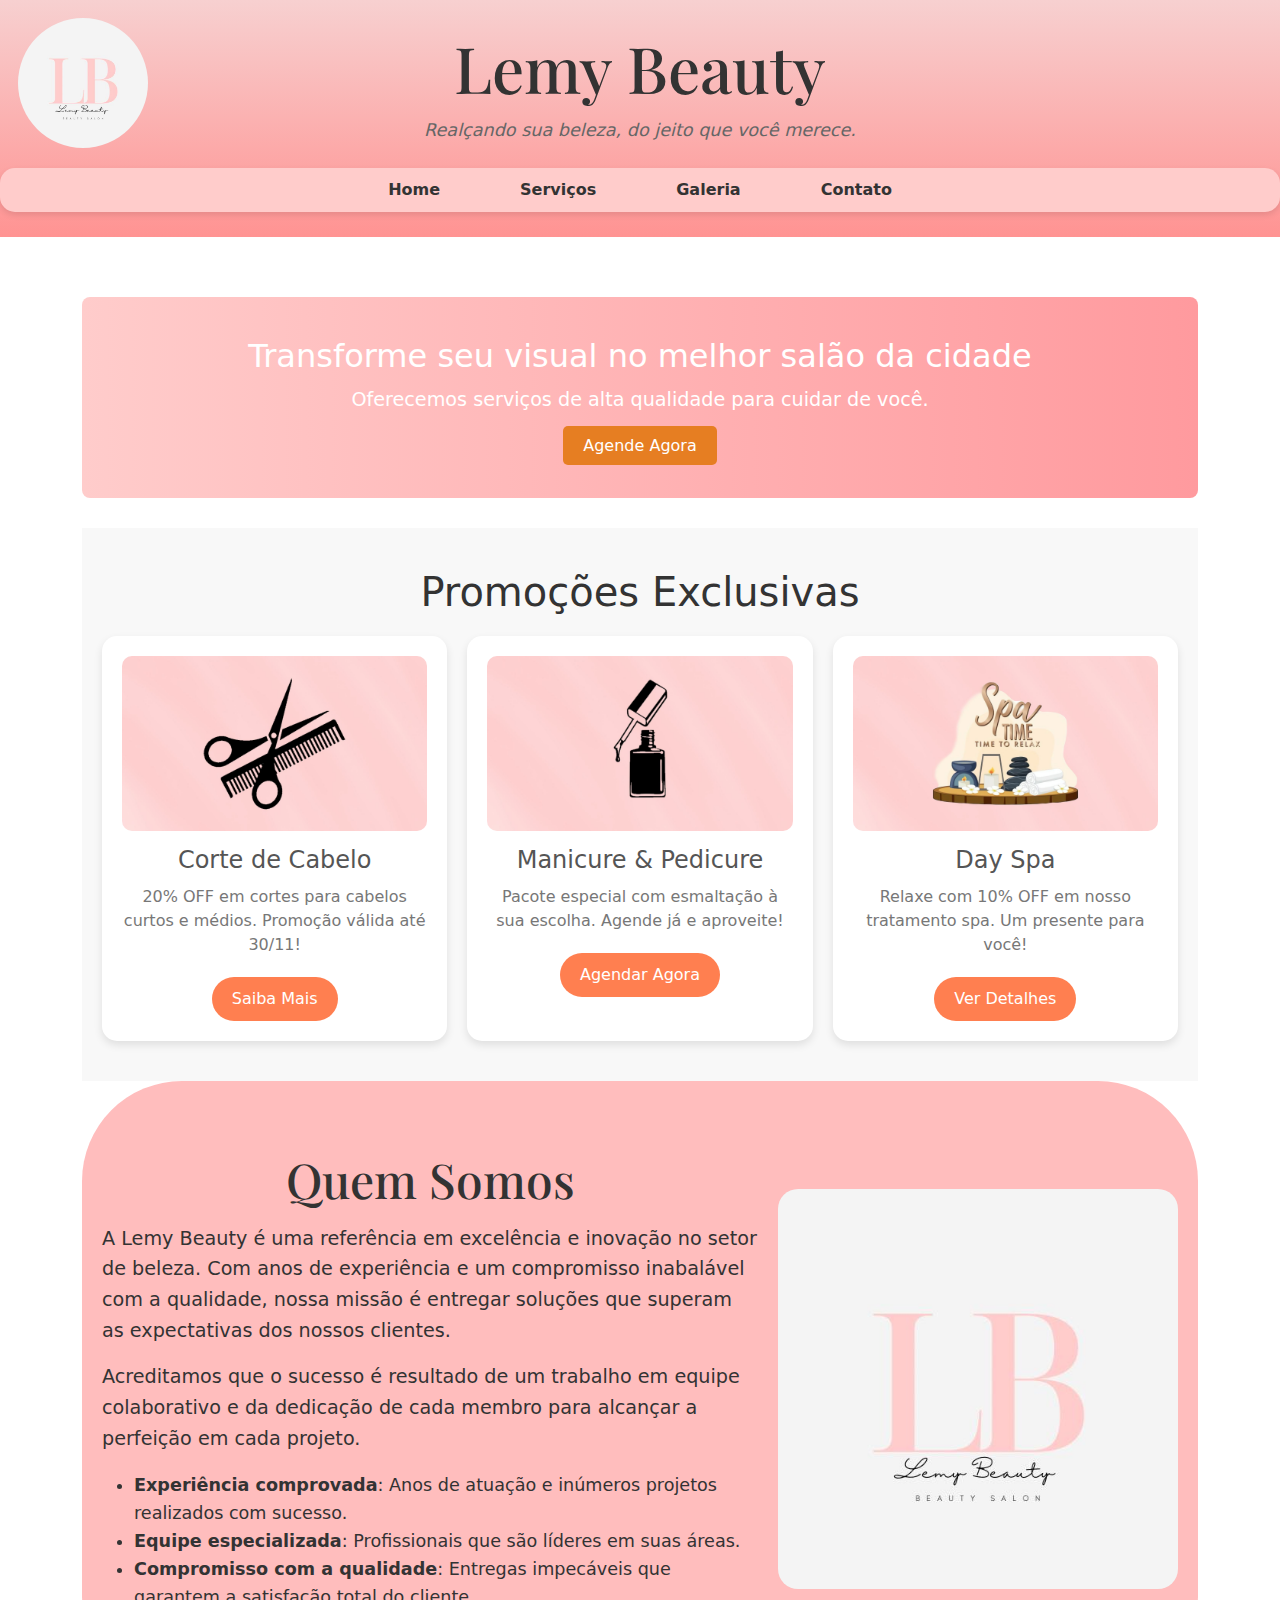
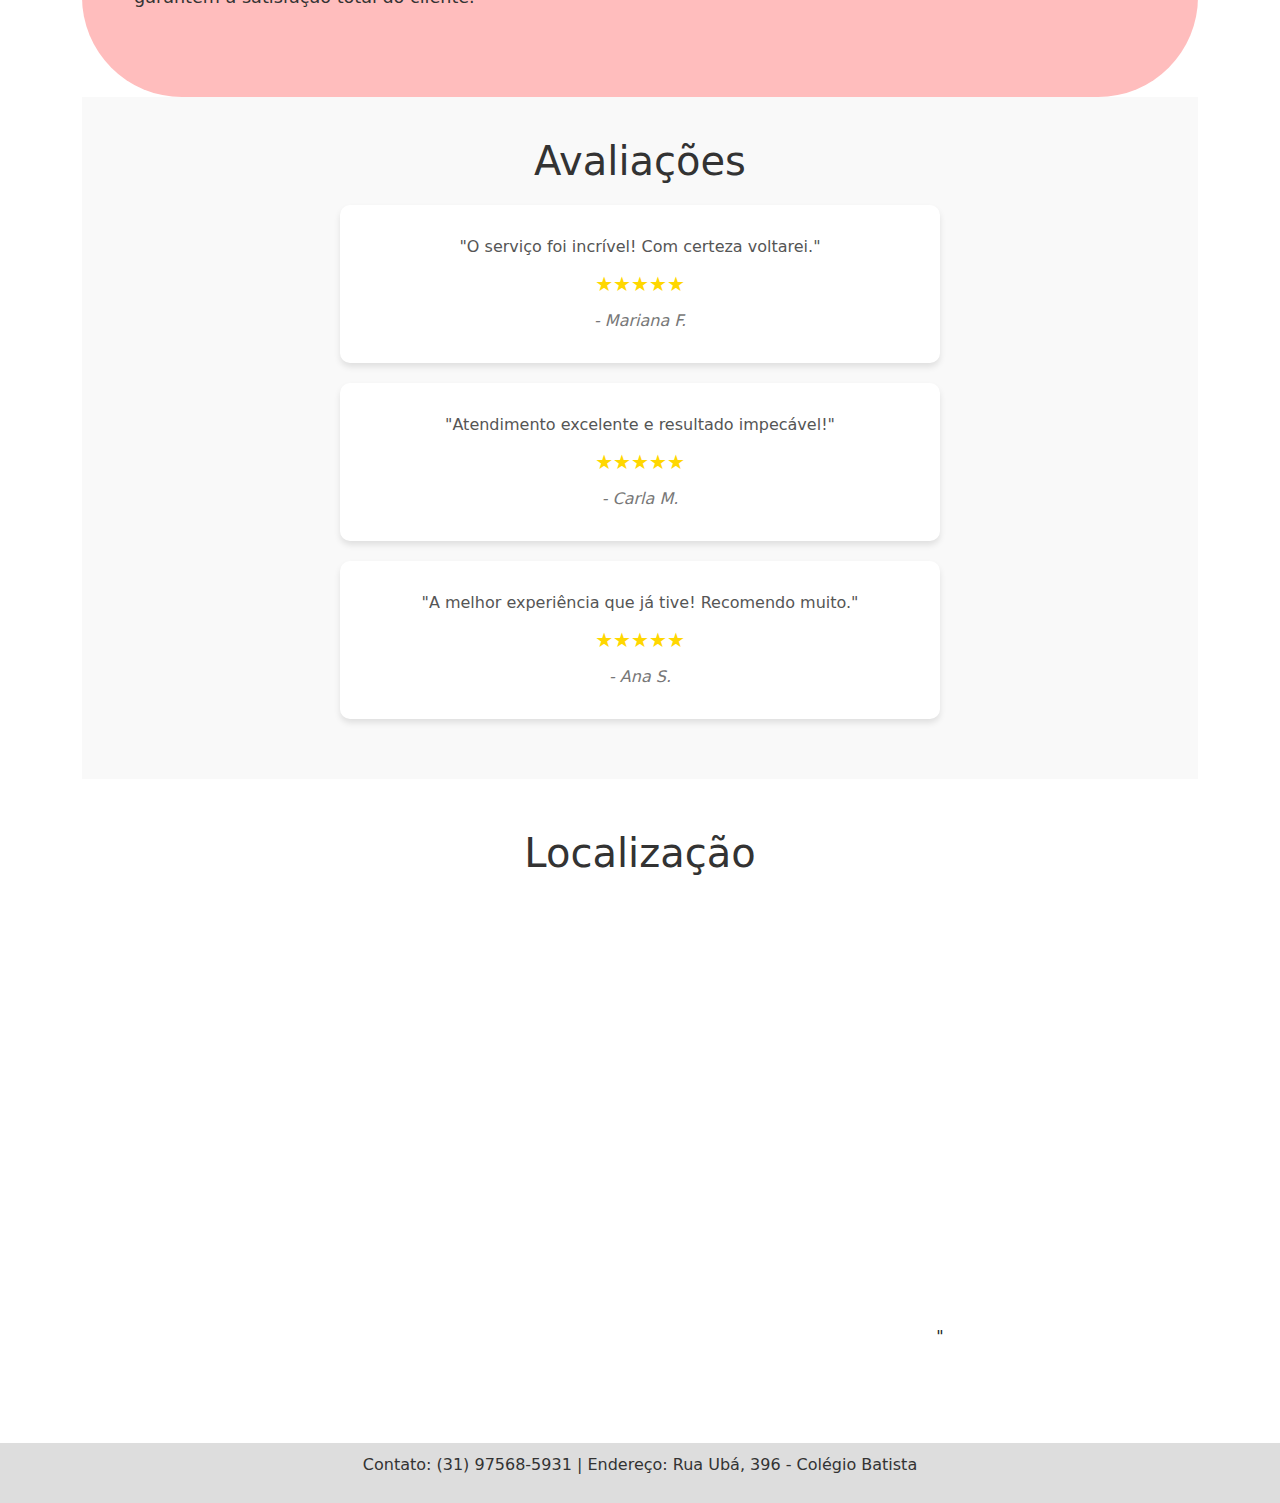
<file: index.html>
<!DOCTYPE html>
<html lang="pt-BR">
<head>
    <meta charset="UTF-8">
    <meta name="viewport" content="width=device-width, initial-scale=1.0">
    <title>Lemy Beauty</title>
    <link rel="stylesheet" href="style.css">
    <link href="https://cdn.jsdelivr.net/npm/bootstrap@5.3.0/dist/css/bootstrap.min.css" rel="stylesheet">
    <link href="https://fonts.googleapis.com/css2?family=Playfair+Display:wght@700&display=swap" rel="stylesheet">
    <link rel="icon" href="favicon.ico" type="image/x-icon">
    <link href="https://cdnjs.cloudflare.com/ajax/libs/font-awesome/5.15.4/css/all.min.css" rel="stylesheet">
    <link rel="icon" type="image/png" href="favicon-32x32.png">
</head>
<body class="home">
    <header>
        <img src="logo.jpg" alt="Logo Lemy Beauty" class="logo">
        <h1 class="titulo">Lemy Beauty</h1>
        <p class="subtitulo">Realçando sua beleza, do jeito que você merece.</p>
        <nav>
            <ul class="menu">
                <li><a href="index.html">Home</a></li>
                <li><a href="servicos.html">Serviços</a></li>
                <li><a href="galeria.html">Galeria</a></li>
                <li><a href="contato.html">Contato</a></li>
            </ul>
        </nav>
    </header>

    <main class="container">
        <section id="agendamento" class="hero">
            <h2>Transforme seu visual no melhor salão da cidade</h2>
            <p>Oferecemos serviços de alta qualidade para cuidar de você.</p>
            <a href="agendamento.html" class="botao">Agende Agora</a>
        </section>
        
        <section class="promocoes">
            <h2>Promoções Exclusivas</h2>
            <div class="promocoes-grid">
              <!-- Card 1 -->
              <div class="promo-card">
                <img src="corte-promocao.jpg" alt="Corte de Cabelo Promocional">
                <h3>Corte de Cabelo</h3>
                <p>20% OFF em cortes para cabelos curtos e médios. Promoção válida até 30/11!</p>
                <a href="agendamento.html"><button>Saiba Mais</button></a>
              </div>
              <!-- Card 2 -->
              <div class="promo-card">
                <img src="unhas-promocao.jpg" alt="Promoção de Manicure">
                <h3>Manicure & Pedicure</h3>
                <p>Pacote especial com esmaltação à sua escolha. Agende já e aproveite!</p>
                <a href="agendamento.html"><button>Agendar Agora</button></a>
              </div>
              <!-- Card 3 -->
              <div class="promo-card">
                <img src="spa-promocao.jpg" alt="Promoção de Spa">
                <h3>Day Spa</h3>
                <p>Relaxe com 10% OFF em nosso tratamento spa. Um presente para você!</p>
                <a href="agendamento.html"><button>Ver Detalhes</button></a>
              </div>
            </div>
          </section>
        
          <section class="quem-somos">
            <div class="quem-somos-container">
              <div class="texto">
                <h2>Quem Somos</h2>
                <p>A Lemy Beauty é uma referência em excelência e inovação no setor de beleza. Com anos de experiência e um compromisso inabalável com a qualidade, nossa missão é entregar soluções que superam as expectativas dos nossos clientes.
                <p> Acreditamos que o sucesso é resultado de um trabalho em equipe colaborativo e da dedicação de cada membro para alcançar a perfeição em cada projeto.</p>    
                </p>
                <ul>
                  <li><strong>Experiência comprovada</strong>: Anos de atuação e inúmeros projetos realizados com sucesso.</li>
                  <li><strong>Equipe especializada</strong>: Profissionais que são líderes em suas áreas.</li>
                  <li><strong>Compromisso com a qualidade</strong>: Entregas impecáveis que garantem a satisfação total do cliente.</li>
                </ul>
              </div>
              <div class="imagem">
                <img src="logo.jpg" alt="Equipe da empresa" />
              </div>
            </div>
          </section>
          <section class="testimonials">
            <h2>Avaliações</h2>
            <div class="testimonial">
              <p>"O serviço foi incrível! Com certeza voltarei."</p>
              <div class="stars">
                ★★★★★
              </div>
              <p>- Mariana F.</p>
            </div>
            <div class="testimonial">
              <p>"Atendimento excelente e resultado impecável!"</p>
              <div class="stars">
                ★★★★★
              </div>
              <p>- Carla M.</p>
            </div>
            <div class="testimonial">
              <p>"A melhor experiência que já tive! Recomendo muito."</p>
              <div class="stars">
                ★★★★★
              </div>
              <p>- Ana S.</p>
            </div>
          </section>
          <section class="mapa-localizacao">
            <h2>Localização</h2>
            <div class="mapa-container">
            <iframe src="https://www.google.com/maps/embed?pb=!1m18!1m12!1m3!1d3751.3348284299836!2d-43.93920652547998!3d-19.910290337693674!2m3!1f0!2f0!3f0!3m2!1i1024!2i768!4f13.1!3m3!1m2!1s0xa69a026226d89b%3A0xca79a5cb474dfb24!2sR.%20Ub%C3%A1%2C%20396%20-%20Col%C3%A9gio%20Batista%2C%20Belo%20Horizonte%20-%20MG%2C%2031110-110!5e0!3m2!1spt-BR!2sbr!4v1732936375936!5m2!1spt-BR!2sbr" width="600" height="450" style="border:0;" allowfullscreen="" loading="lazy" referrerpolicy="no-referrer-when-downgrade"></iframe>" 
            </div>
          </section>

    </main>
    <footer class="text-center mt-4">
        <p>Contato: (31) 97568-5931 | Endereço: Rua Ubá, 396 - Colégio Batista</p>
    </footer>
    <script src="script.js"></script>
</body>
</html>
</file>
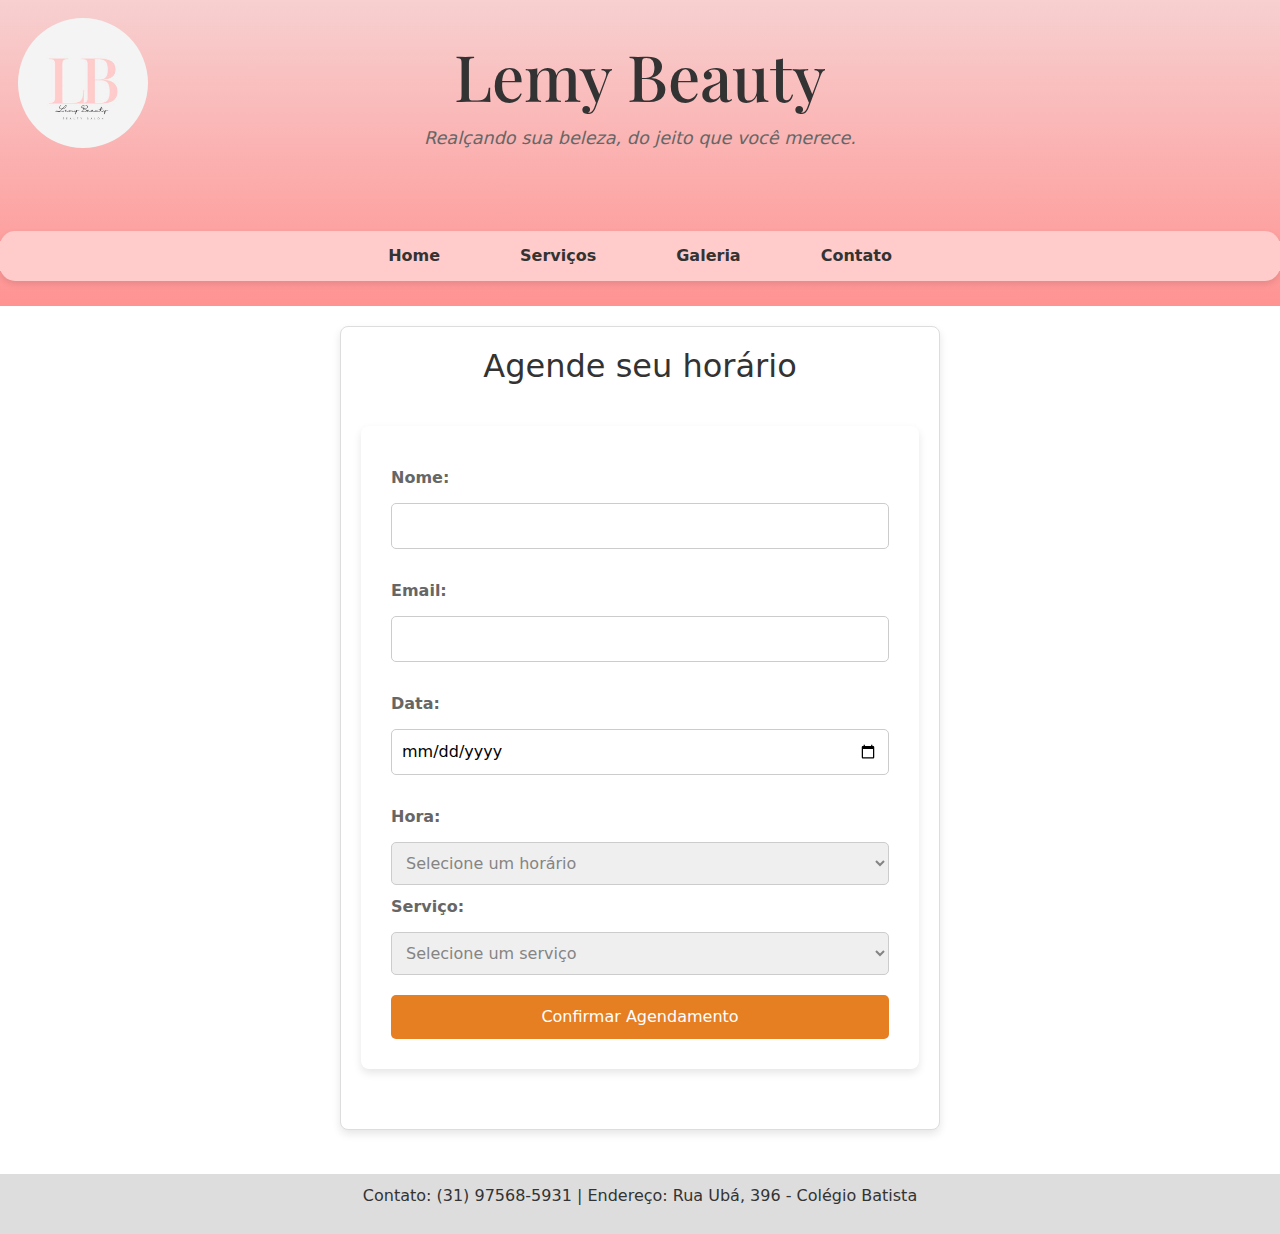
<file: agendamento.html>
<!DOCTYPE html>
<html lang="pt-BR">
<head>
    <meta charset="UTF-8">
    <meta name="viewport" content="width=device-width, initial-scale=1.0">
    <title>Agendamento | Lemy Beauty</title>
    <link rel="stylesheet" href="style.css">
    <link href="https://cdn.jsdelivr.net/npm/bootstrap@5.3.0/dist/css/bootstrap.min.css" rel="stylesheet">
    <link href="https://fonts.googleapis.com/css2?family=Playfair+Display:wght@700&display=swap" rel="stylesheet">
    <link rel="icon" href="favicon.ico" type="image/x-icon">
    <link href="https://cdnjs.cloudflare.com/ajax/libs/font-awesome/5.15.4/css/all.min.css" rel="stylesheet">
    <link rel="icon" type="image/png" href="favicon-32x32.png">
</head>
<body>
    <header>
        <img src="logo.jpg" alt="Logo Lemy Beauty" class="logo">
        <h1>Lemy Beauty</h1>
        <p class="subtitulo">Realçando sua beleza, do jeito que você merece.</p>
        <nav>
            <ul>
                <li><a href="index.html">Home</a></li>
                <li><a href="servicos.html">Serviços</a></li>
                <li><a href="galeria.html">Galeria</a></li>
                <li><a href="contato.html">Contato</a></li>
            </ul>
        </nav>
    </header>
    
    <main class="container">
        <section id="agendamento" class="agendamento">
            <h2>Agende seu horário</h2>
            <form action="confirmacao.html" method="GET">
                <label for="nome">Nome:</label>
                <input type="text" id="nome" name="nome" required>
    
                <label for="email">Email:</label>
                <input type="email" id="email" name="email" required>
    
                <label for="data">Data:</label>
                <input type="date" id="data" name="data" required>
    
                <label for="hora">Hora:</label>
                <select id="hora" name="hora" required>
                    <option value="" disabled selected hidden>Selecione um horário</option>
                    <!-- Horários disponíveis que podem ser alterados dinamicamente com JavaScript -->
                    <option value="10:00">10:00</option>
                    <option value="10:00">11:00</option>
                    <option value="10:00">12:00</option>
                    <option value="12:00">12:45</option>
                    <option value="14:00">14:00</option>
                    <option value="16:00">16:00</option>
                    <option value="16:00">17:00</option>
                </select>    
    
                <label for="servico">Serviço:</label>
                <select id="servico" name="servico" required>
                    <option value="" disabled selected>Selecione um serviço</option>
                    <option value="corte">Corte de Cabelo</option>
                    <option value="pintura">Tintura</option>
                    <option value="manicure">Manicure</option>
                    <option value="pedicure">Pedicure</option>
                </select>
    
                <button type="submit" class="botao">Confirmar Agendamento</button>
            </form>
        </section>
    </main>
    
    <footer class="text-center mt-4">
        <p>Contato: (31) 97568-5931 | Endereço: Rua Ubá, 396 - Colégio Batista</p>
    </footer>

    <script src="script.js"></script>
</body>
</html>
</file>
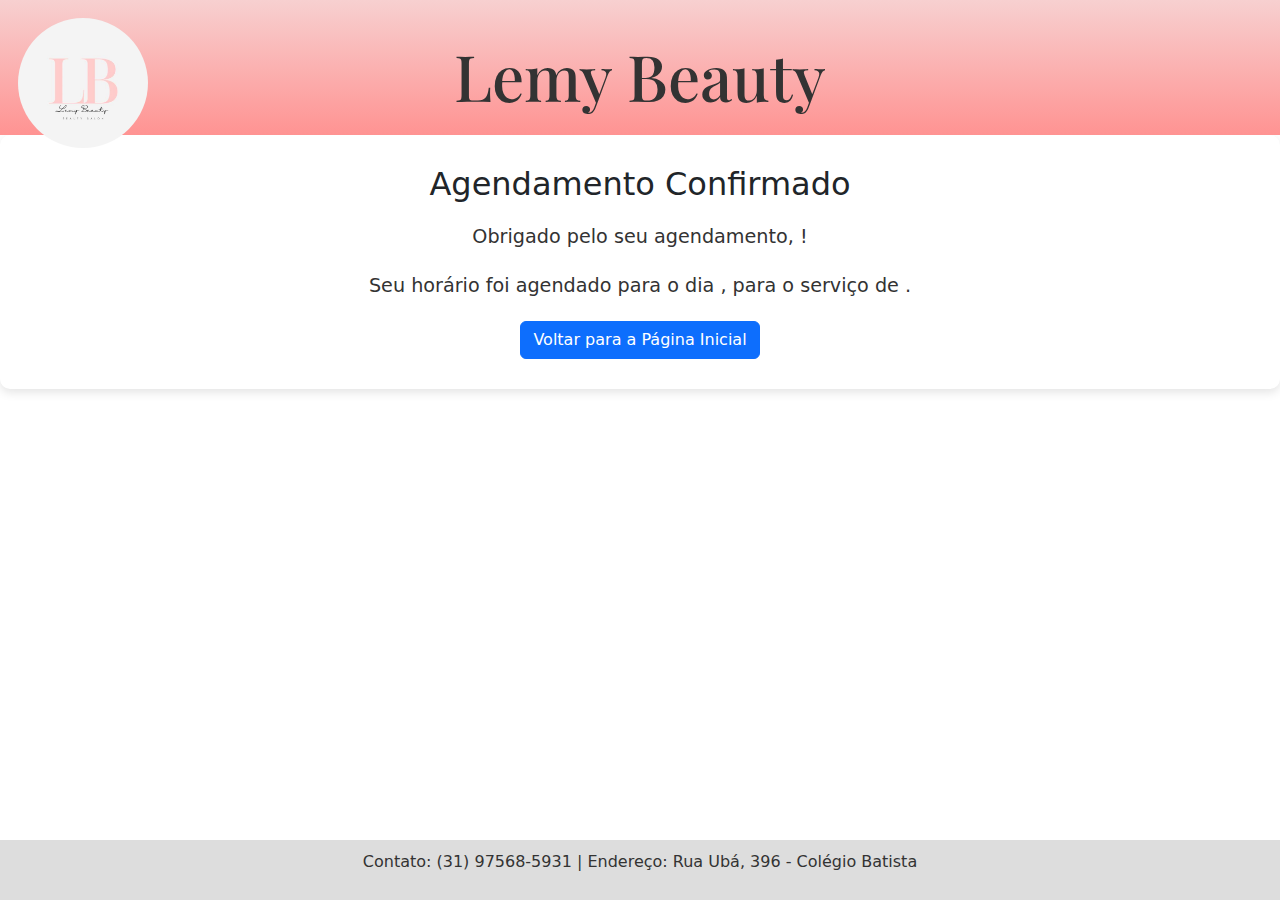
<file: confirmacao.html>
<!DOCTYPE html>
<html lang="pt-BR">
<head>
    <meta charset="UTF-8">
    <meta name="viewport" content="width=device-width, initial-scale=1.0">
    <title>Agendamento Confirmado | Lemy Beauty</title>
    <link rel="stylesheet" href="style.css">
    <link href="https://cdn.jsdelivr.net/npm/bootstrap@5.3.0/dist/css/bootstrap.min.css" rel="stylesheet">
    <link href="https://fonts.googleapis.com/css2?family=Playfair+Display:wght@700&display=swap" rel="stylesheet">
</head>
<body>
    <header>
        <img src="logo.jpg" alt="Logo Lemy Beauty" class="logo">
        <h1>Lemy Beauty</h1>
    </header>

    <main class="cointainer">
        <section id="agendamento-confirmado" class="agendamento-confirmado">
                <h2>Agendamento Confirmado</h2>
                <p>Obrigado pelo seu agendamento, <strong id="nome"></strong>!</p>
                <p>Seu horário foi agendado para o dia <strong id="data"></strong>, para o serviço de <strong id="servico"></strong>.</p>
                <a href="index.html" class="btn btn-primary">Voltar para a Página Inicial</a>
            </div>
        </section>
    </main>
 
    <footer>
        <p>Contato: (31) 97568-5931 | Endereço: Rua Ubá, 396 - Colégio Batista</p>
    </footer>

    <script src="confirmacao.js"></script>
</body>
</html>
</file>
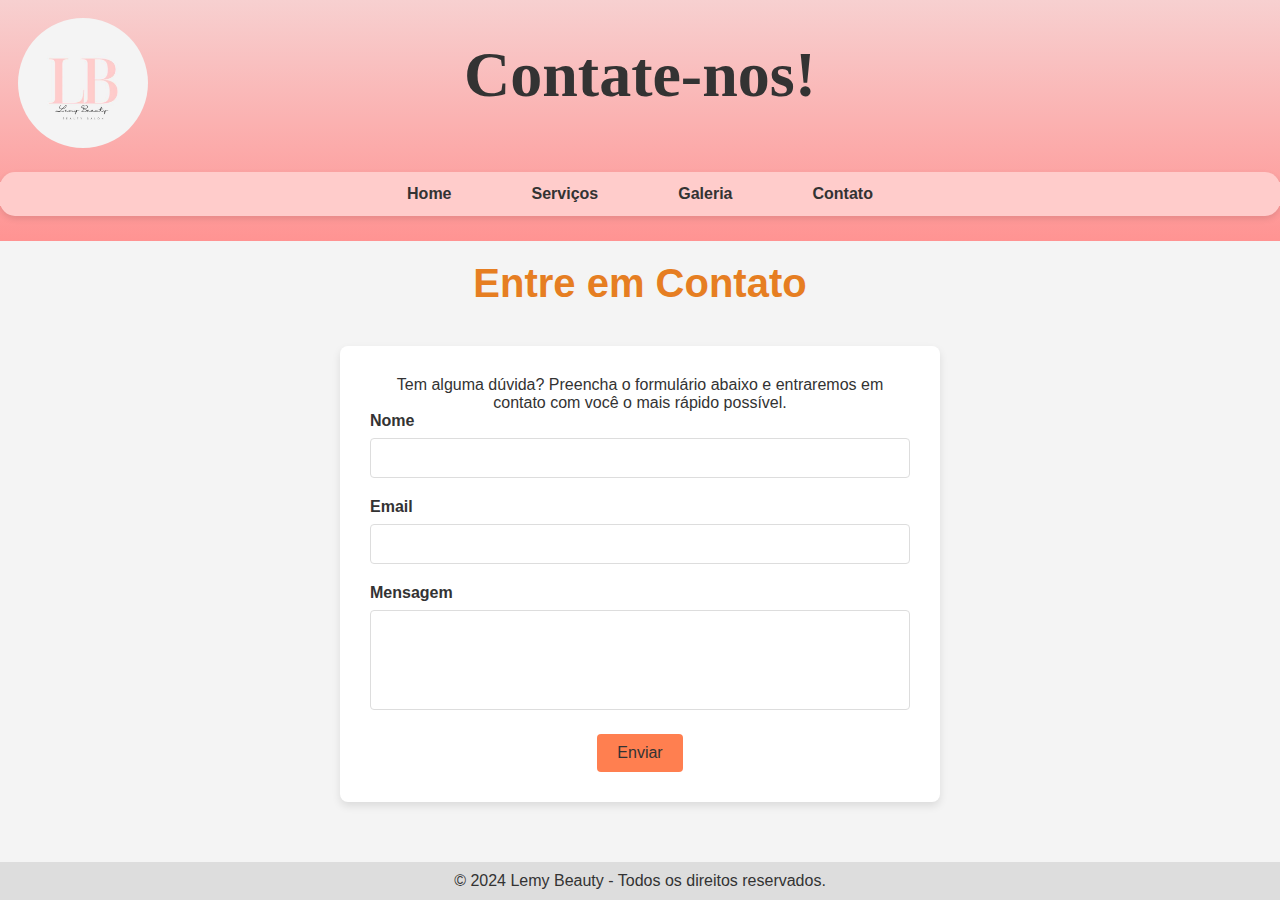
<file: contato.html>
<!DOCTYPE html>
<html lang="pt-br">
<head>
  <meta charset="UTF-8">
  <meta name="viewport" content="width=device-width, initial-scale=1.0">
  <title>Contato | Lemy Beauty</title>
  <link rel="stylesheet" href="style.css">
  <link rel="icon" type="image/png" href="favicon-32x32.png">
</head>
<body>
  <header>
    <img src="logo.jpg" alt="Logo Lemy Beauty" class="logo">
    <h1>Contate-nos!</h1>
    <nav>
        <ul class="menu">
        <li><a href="index.html">Home</a></li>
        <li><a href="servicos.html">Serviços</a></li>
        <li><a href="galeria.html">Galeria</a></li>
        <li><a href="contato.html">Contato</a></li>
      </ul>
    </nav>
  </header>

  <main>
    <section id="contato">
      <div class="container">
        <h2>Entre em Contato</h2>
        
        <form action="#" method="post">
        <p>Tem alguma dúvida? Preencha o formulário abaixo e entraremos em contato com você o mais rápido possível.</p>
          <div class="form-group">
            <label for="nome">Nome</label>
            <input type="text" id="nome" name="nome" required>
          </div>

          <div class="form-group">
            <label for="email">Email</label>
            <input type="email" id="email" name="email" required>
          </div>

          <div class="form-group">
            <label for="mensagem">Mensagem</label>
            <textarea id="mensagem" name="mensagem" rows="5" required></textarea>
          </div>

          <div class="form-group">
            <button type="submit">Enviar</button>
          </div>
        </form>
      </div>
    </section>
  </main>

  <footer class="text-center mt-4">
    <p>&copy; 2024 Lemy Beauty - Todos os direitos reservados.</p>
</footer>
<script src="script.js"></script>
</body>
</html>
</file>
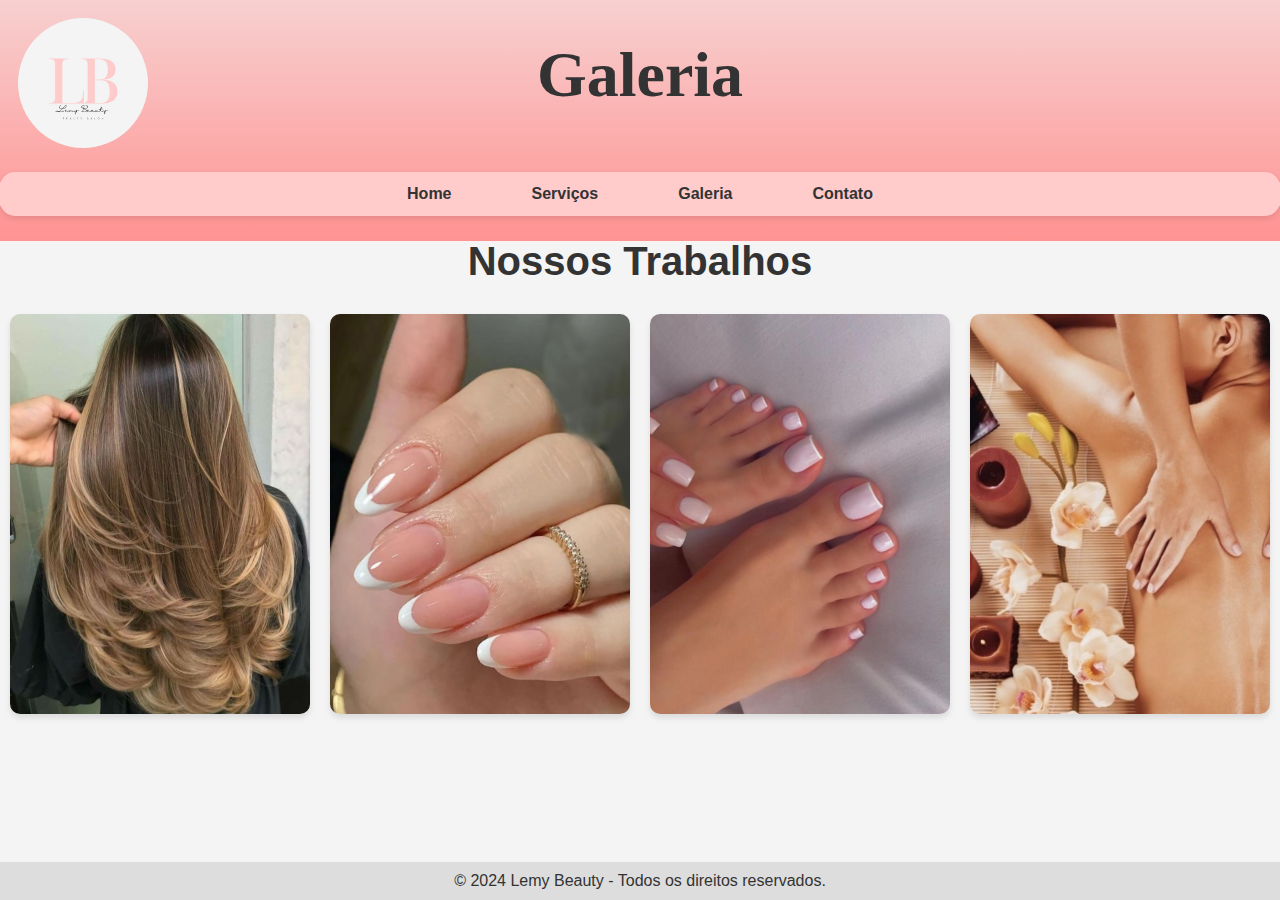
<file: galeria.html>
<!DOCTYPE html>
<html lang="pt-BR">
<head>
    <meta charset="UTF-8">
    <meta name="viewport" content="width=device-width, initial-scale=1.0">
    <title>Galeria | Lemy Beauty</title>
    <link rel="stylesheet" href="style.css" 
</head>

<body>
    <!-- Cabeçalho -->
    <header>
        <div class="header-content">
            <img src="logo.jpg" alt="Logo Lemy Beauty" class="logo">
            <h1>Galeria</h1>
        </div>
        <nav>
            <ul class="menu">
                <li><a href="index.html">Home</a></li>
                <li><a href="servicos.html">Serviços</a></li>
                <li><a href="galeria.html">Galeria</a></li>
                <li><a href="contato.html">Contato</a></li>
            </ul>
        </nav>
    </header>

    <!-- Conteúdo da Galeria -->
    <main>
        <section class="gallery">
            <h2>Nossos Trabalhos</h2>
            <div class="gallery-grid">
                <div class="gallery-item">
                    <img src="corte.jpg" alt="Imagem 1">
                </div>
                <div class="gallery-item">
                    <img src="manicure.jpg" alt="Imagem 2">
                </div>
                <div class="gallery-item">
                    <img src="pedicure.jpg" alt="Imagem 3">
                </div>
                <div class="gallery-item">
                    <img src="spa.jpg" alt="Imagem 4">
                </div>
                <!-- Adicione mais itens conforme necessário -->
            </div>
        </section>
        
    </main>

    <!-- Rodapé -->
    <footer>
        <p>&copy; 2024 Lemy Beauty - Todos os direitos reservados.</p>
    </footer>
</body>
</html>
</file>
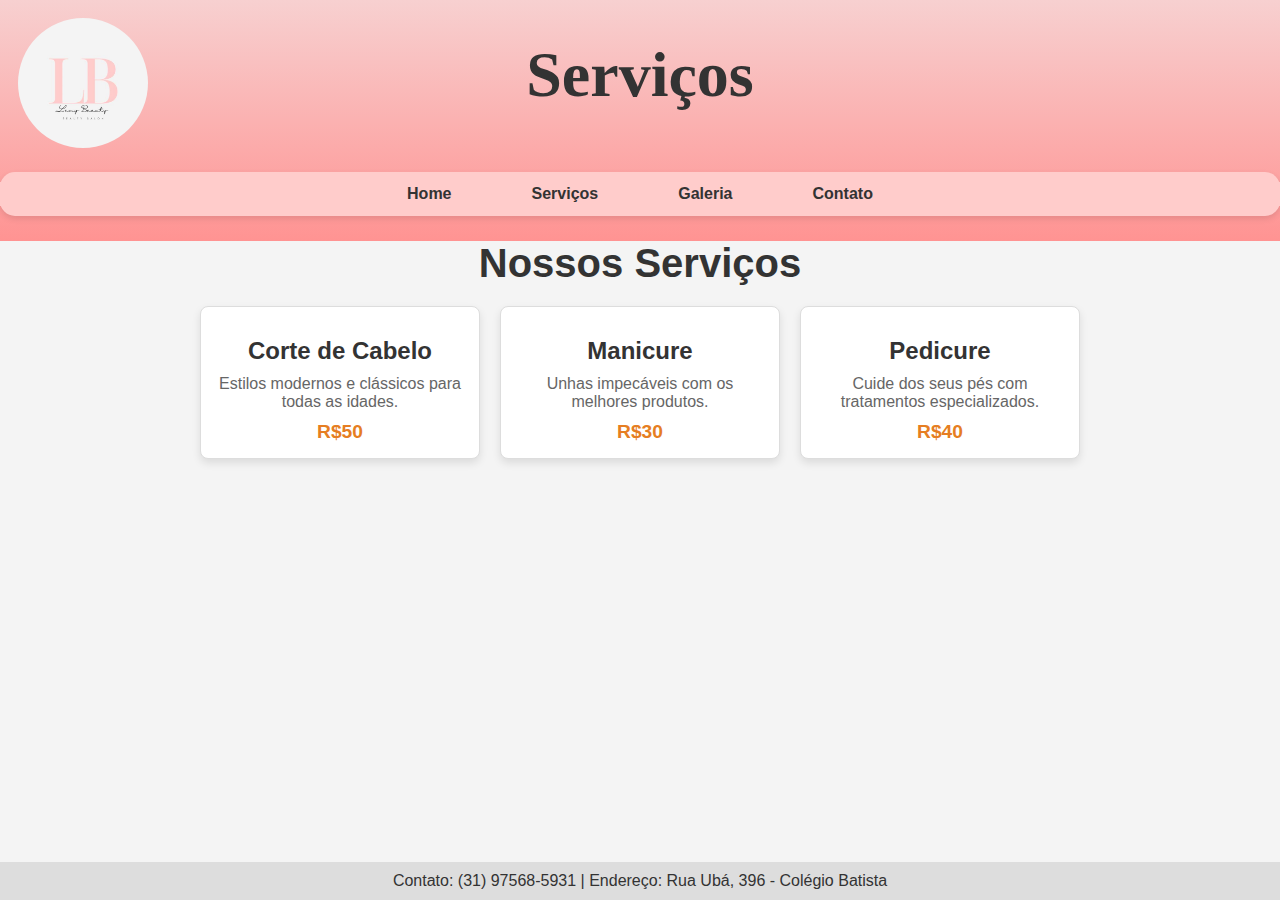
<file: servicos.html>
<!DOCTYPE html>
<html lang="pt-BR">
<head>
    <meta charset="UTF-8">
    <meta name="viewport" content="width=device-width", initial-scale="1.0">
    <title>Serviços | Lemy Beauty</title>
    <link rel="stylesheet" href="style.css">
    <link rel="icon" type="image/png" href="favicon-32x32.png">
</head>    
<body>
    <header>
        <img src="logo.jpg" alt="Logo Lemy Beauty" class="logo">
        <h1>Serviços</h1>
        <nav>
            <ul class="menu">
                <li><a href="index.html">Home</a></li>
                <li><a href="servicos.html">Serviços</a></li>
                <li><a href="galeria.html">Galeria</a></li>
                <li><a href="contato.html">Contato</a></li>
            </ul>
        </nav>
    </header>
    <main class="cointainer">
        
        <section id="servicos">
            <h2>Nossos Serviços</h2>
            <div class="servicos">
                <div class="servico-card">
                    
                    <h3>Corte de Cabelo</h3>
                    <p>Estilos modernos e clássicos para todas as idades.</p>
                    <p class="preco">R$50</p>
                </div>
                <div class="servico-card">
                    
                    <h3>Manicure</h3>
                    <p>Unhas impecáveis com os melhores produtos.</p>
                    <p class="preco">R$30</p>
                </div>
                <div class="servico-card">
                    
                    <h3>Pedicure</h3>
                    <p>Cuide dos seus pés com tratamentos especializados.</p>
                    <p class="preco">R$40</p>
                </div>
            </div>
        </section>
    </main>
    <footer class="text-center mt-4">
        <p>Contato: (31) 97568-5931 | Endereço: Rua Ubá, 396 - Colégio Batista</p>
    </footer>
    <script src="script.js"></script>
</body>
</html>
</file>
<file: style.css>
body {
    font-family: Arial, sans-serif;
    background-color: #f4f4f4;
    color: #333;
    margin: 0;
    padding: 0;
}

header {
    background: #ffcccb;
    text-align: center;
    padding: 20px;
}

h1 {
    color: #333;
}

footer {
    background: #ddd;
    padding: 10px;
    position: relative;
    bottom: 0;
    width: 100%;
}

.container {
    margin-top: 20px;
}

/* Estilos do menu de navegação */
nav {
    background: #ffcccb; /* Cor de fundo */
    border-radius: 15px; /* Arredonda os cantos */
    box-shadow: 0px 3px 6px rgba(0, 0, 0, 0.1); /* Adiciona uma leve sombra */
    padding: 10px 0px; /* Ajusta o espaçamento interno */
    display: inline-block; /* Garante que a largura seja ajustada ao conteúdo */
    margin: 5px; /* Centraliza o menu verticalmente e horizontalmente */
}

nav ul {
    list-style: none; /* Remove os marcadores das listas */
    padding: 0;
    margin: 0;
    display: flex; /* Deixa os itens lado a lado */
    justify-content: center; /* Centraliza os itens */
}

nav ul li {
    margin: 0 10px; /* Espaçamento horizontal entre os itens */
}

nav ul li a {
    text-decoration: none; /* Remove o sublinhado dos links */
    color: #000; /* Cor do texto */
    font-weight: bold; /* Destaca os links */
    padding: 5px 10px; /* Ajusta o espaçamento interno dos links */
    transition: all 0.3s ease; /* Suaviza os efeitos de hover */
}

nav ul li a:hover {
    background: #f5a5a5; /* Cor de fundo ao passar o mouse */
    color: white; /* Cor do texto ao passar o mouse */
    border-radius: 10px; /* Adiciona arredondamento ao hover */
}

/* Estilos da galeria */
.galeria {
    display: flex;
    flex-wrap: wrap;
    gap: 15px;
    justify-content: center;
}

.galeria img {
    width: 200px;
    height: auto;
    border-radius: 8px;
    box-shadow: 0 4px 8px rgba(0, 0, 0, 0.1);
}

/* Estilo da seção de serviços */
.servicos {
    display: flex;
    flex-wrap: wrap;
    gap: 20px;
    justify-content: center;
    margin-top: 20px
}

.servico-card {
    background-color: #fff;
    border: 1px solid #ddd;
    border-radius: 8px;
    width: 280px;
    box-shadow: 0 4px 8px rgba(0, 0, 0, 0.1);
    text-align: center;
    padding: 15px;
    transition:  transform 0.2s ease-in-out, box-shadow 0.2s ease-in-out;
}

.servico-card:hover {
    transform: translateY(-5px);
    box-shadow: 0 8px 16px rgba(0, 0, 0, 0.2);
}

.servico-card img {
    width: 100%;
    height: auto;
    border-radius: 8px 8px 0 0;
}

.servico-card h3 {
    margin: 15px 0 10px;
    font-size: 1.5em;
    color: #333;
}

.servico-card p {
    font-size: 1em;
    color: #666;
}

.servico-card .preco {
    font-size: 1.2em;
    font-weight: bold;
    color: #e67e22;
    margin-top: 10px;
}
/* Estilo da seção Hero */
.hero {
    margin-top: 40px;
    text-align: center;
    padding: 40px;
    background: linear-gradient(to right, #ffcccb, #ff9a9e);
    color: #fff;
    border-radius: 8px;
    margin-bottom: 30px;
}

.hero h2 {
    font-size: 2em;
    margin-bottom: 10px;
}

.hero p {
    font-size: 1.2em;
    margin-bottom: 20px;
}

.hero .botao {
    background-color: #e67e22;
    color: #fff;
    padding: 10px 20px;
    border: none;
    border-radius: 5px;
    font-size: 1em;
    cursor: pointer;
    text-decoration: none;
}

.hero .botao:hover {
    background-color: #cf6d1f;
}

/* Estilo da área de agendamento */
.agendamento {
    background-color: #fff;
    border: 1px solid #ddd;
    border-radius: 8px;
    padding: 20px;
    box-shadow: 0 4px 8px rgba(0, 0, 0, 0.1);
    max-width: 600px;
    margin: 0 auto;
}

.agendamento h2 {
    text-align: center;
    color: #333;
    margin-bottom: 20px;
}

.agendamento form {
    display: flex;
    flex-direction: column;
}

.agendamento label {
    margin-top: 10px;
    font-weight: bold;
    color: #666;
}

.agendamento input, .agendamento select {
    padding: 10px;
    border: 1px solid #ccc;
    border-radius: 5px;
    margin-top: 5px;
    font-size: 1em;
}

.agendamento button.botao {
    margin-top: 20px;
    background-color: #e67e22;
    color: #fff;
    padding: 10px;
    border: none;
    border-radius: 5px;
    font-size: 1em;
    cursor: pointer;
}

.agendamento button.botao:hover {
    background-color: #cf6d1f;
}

/* estilo do subtitulo hdr */
.subtitulo {
    font-size: 1.1em;
    color: #333;
    margin-top: -4px;
    margin-bottom: 20px;
    text-align: center;
    font-style: italic;
}

/* estilo da logo config */
.logo {
    width: 50px;
    height: auto;
    margin-right: 10px;
    float: left;
    border-radius: 8px;
}

header h1 {
    display: inline-block;
    vertical-align: middle;
    margin-top: 18px !important;
}
header nav {
    clear: both; /* o menu nao ficara ao lado da logo */
    margin-top: 60px;
}

/* centralizar o ttl nsss servicos */
#servicos h2 {
    text-align: center;
    font-size: 2.5em;
    margin-bottom: 20px;
    color: #333;
}

/* fonte para o titulo */
header h1 {
    font-family: 'Playfair Display', serif;
    font-size: 4em !important;
    color: #333;
    text-align: center;
    margin: 0;
}

.botao:hover {
    background-color: #d35400;
    transform: scale(1.05);
    transition: all 0.3 ease;
}

/* Área de Promoções */
.promocoes {
    text-align: center;
    padding: 40px 20px;
    background-color: #f8f8f8;
  }
  
  .promocoes h2 {
    font-size: 2.5rem;
    margin-bottom: 20px;
    color: #333;
  }
  
  .promocoes-grid {
    display: grid;
    grid-template-columns: repeat(auto-fit, minmax(300px, 1fr));
    gap: 20px;
    margin-top: 20px;
  }
  
  .promo-card {
    background: #fff;
    border-radius: 15px;
    box-shadow: 0 4px 8px rgba(0, 0, 0, 0.1);
    padding: 20px;
    text-align: center;
    transition: transform 0.3s ease, box-shadow 0.3s ease;
  }
  
  .promo-card:hover {
    transform: translateY(-5px);
    box-shadow: 0 8px 16px rgba(0, 0, 0, 0.2);
  }
  
  .promo-card img {
    max-width: 100%;
    border-radius: 10px;
  }
  
  .promo-card h3 {
    font-size: 1.5rem;
    margin: 15px 0 10px;
    color: #555;
  }
  
  .promo-card p {
    font-size: 1rem;
    color: #777;
    margin-bottom: 20px;
  }
  
  .promo-card button {
    background-color: #ff7f50;
    color: #fff;
    border: none;
    padding: 10px 20px;
    border-radius: 25px;
    cursor: pointer;
    font-size: 1rem;
    transition: background-color 0.3s ease;
  }
  
  .promo-card button:hover {
    background-color: #ff6347;
  }

select {
    color: #333;
}

select option {
    color: #333;
}

select:invalid {
    color: #858484;
}

button.botao {
    background-color: #e67e22;
    color: #fff;
    padding: 10px 20px;
    border: none;
    border-radius: 5px;
    font-size: 1em;
    cursor: pointer;
    display: inline-block;
    text-decoration: none;
    transition: background-color 0.3s ease;
}

button.botao:hover {
    background-color: #cf6d1f;
}


footer {
    background: #ddd;
    padding: 10px;
    position: absolute;
    bottom: 0;
    width: 100%;
    text-align: center;
}

footer p {
    color: #333;
}


/* Container principal */
.container {
    max-width: 100%;
    box-sizing: border-box;
}

/* Título principal */
h2 {
    text-align: center;
    font-size: 2.5em;
    margin-bottom: 20px;
    color: #e67e22;
}

/* Estilo da mensagem de confirmação */
.agendamento-confirmado {
    background-color: #fff;
    padding: 30px;
    border-radius: 10px;
    box-shadow: 0 4px 10px rgba(0, 0, 0, 0.1);
    text-align: center;
}

/* Texto de boas-vindas */
.agendamento-confirmado p {
    font-size: 1.2em;
    color: #333;
    margin: 20px 0;
}

/* Negrito nas partes importantes */
.agendamento-confirmado strong {
    font-weight: bold;
    color: #e67e22;
}

/* Botão para voltar para a página inicial */
.agendamento-confirmado a.botao {
    display: inline-block;
    margin-top: 20px;
    background-color: #e67e22;
    color: #fff;
    padding: 15px 25px;
    text-decoration: none;
    border-radius: 5px;
    font-size: 1.2em;
    transition: background-color 0.3s ease, transform 0.2s ease;
}

/* Efeito no hover do botão */
.agendamento-confirmado a.botao:hover {
    background-color: #cf6d1f;
    transform: scale(1.05);
}

/* Responsividade: ajustar para telas menores */
@media (max-width: 600px) {
    .container {
        padding: 10px;
    }

    h2 {
        font-size: 2em;
    }

    .agendamento-confirmado p {
        font-size: 1em;
    }
}

header {
    background: #ffcccb;
    display: flex;
    justify-content: space-between; /* Isso alinha a logo à esquerda */
    align-items: center;
    padding: 20px;
    position: relative; /* Garante que a logo e o título fiquem corretamente posicionados */
}

header .logo {
    width: 80px; /* Tamanho da logo */
    height: auto;
    margin-right: 20px; /* Espaço entre a logo e o título */
}

header h1 {
    font-family: 'Playfair Display', serif;
    font-size: 3em;
    color: #333;
    margin: 0;
    text-align: center; /* Alinha o título à esquerda, caso você queira manter o alinhamento */
    flex-grow: 1;
}

header .logo {
    width: 100px; /* Aumente o tamanho da logo para ajustá-la */
    height: auto;
    margin-right: 20px;
}

header h1, header .logo {
    display: inline-block;
    vertical-align: middle;
    margin: 0;
}

header {
    display: flex;
    align-items: center;
    flex-direction: column;
    padding: 20px;
    background-color: #ffcccb;
    position: relative;
}


header .logo {
    position: absolute;
    top: 10px;
    left: 10px;
    width: 80px;
    height: auto;
}

header h1 {
    font-family: 'Playfair Display', serif;
    font-size: 5em;
    color: #333;
    margin: 0;
    text-align: center;
}

header .subtitulo {
    font-size: 1.1em;
    color: #666;
    margin-top: 10px;
    font-style: italic;
    text-align: center;
}

nav {
    margin-top: 20px;
    width: 100%;
    text-align: center;
}

nav ul {
    list-style-type: none;
    padding: 3px;
    margin: 0;
    display: inline-flex;
    justify-content: center;
    background-color: #ffcccb;
}

nav ul li {
    margin: 0 15px;
}

nav ul li a {
    text-decoration: none;
    color: #333;
    font-weight: bold;
}

nav ul li a:hover {
    color: #555;
}

html, body {
    height: 100%;
    margin: 0;
    padding: 0;
}

body {
    display: flex;
    flex-direction: column;
}

main {
    flex: 1;
}

footer {
    background: #ddd;
    padding: 10px;
    text-align: center;
    position: relative;
    width: 100%;
    box-sizing: border-box;
}

header .logo {
    width: 130px !important;
    height: 130px !important;
    border-radius: 120px !important;
    margin: 8px;
}

@media (max-width: 768px) { /* Para telas menores, como celulares */
    header h1 {
        font-size: 2.2em !important; /* Diminui o tamanho do título */
        text-align: center !important; /* Centraliza o título */
        margin-left: 30px;
    }

    header .logo {
        width: 70px !important; /* Diminui o tamanho da logo */
        height: 70px !important;
        margin: 0 auto; /* Centraliza a logo */
        margin-right: 30px;
    }

    .subtitulo {
        font-size: 1.1em !important; /* Ajusta o tamanho do subtítulo */
        margin-top: 30px !important; /* Dá espaço entre o título e o subtítulo */
    }
}

@media (max-width: 480px) { /* Para telas muito pequenas */
    header h1 {
        font-size: 1.8em; /* Diminui ainda mais o título */
    }

    header .logo {
        width: 50px; /* Reduz a logo para um tamanho adequado */
    }

    .subtitulo {
        font-size: 0.9em; /* Reduz o subtítulo */
    }
}

html {
    scroll-behavior: smooth;
}

/* Estilos gerais */
body {
    font-family: Arial, sans-serif;
    margin: 0;
    padding: 0;
    box-sizing: border-box;
}

/* Centralização do container */
.container {
    max-width: 1200px;
    margin: 0 auto;
    padding: 20px;
}



header h1 {
    margin: 0;
    font-size: 10rem;
    color: #333;
}

header p {
    margin: 5px 0 0;
    font-size: 1rem;
    color: #666;
}

nav a {
    text-decoration: none;
    color: #333;
    margin: 0 15px;
    font-weight: bold;
    font-size: 1rem;
}

nav a:hover {
    text-decoration: underline;
}

/* Formulário */
form {
    background-color: #fff;
    padding: 30px;
    border-radius: 8px;
    box-shadow: 0 4px 8px rgba(0, 0, 0, 0.1);
    max-width: 600px;
    margin: 40px auto; /* Centraliza o formulário horizontalmente */
    text-align: center; /* Centraliza o conteúdo do formulário */
}

form label {
    display: block;
    margin-bottom: 8px;
    font-weight: bold;
    color: #333;
    text-align: left; /* Labels alinhados à esquerda */
}

form input, 
form textarea {
    width: 100%;
    padding: 10px;
    margin-bottom: 20px;
    border: 1px solid #ddd;
    border-radius: 4px;
    font-size: 1rem;
    box-sizing: border-box;
}

form textarea {
    resize: none;
    height: 100px;
}

form button {
    background-color: #ff7f50; /* Botão na mesma cor do cabeçalho */
    color: #333;
    border: none;
    padding: 10px 20px;
    border-radius: 4px;
    font-size: 1rem;
    cursor: pointer;
    transition: background-color 0.3s;
}

form button:hover {
    background-color: #f7632e

}

/* Estilo do cabeçalho */


/* Conteúdo do cabeçalho */
.header-content {
    display: flex; /* Usa flexbox para alinhamento */
    flex-direction: column; /* Alinha a logo e o título na vertical */
    align-items: center; /* Centraliza horizontalmente */
}

/* Estilo da logo */
.logo {
    width: 100px; /* Ajusta o tamanho da logo */
    height: auto; /* Mantém a proporção */
    margin-bottom: 10px; /* Espaço entre a logo e o título */
}

/* Estilo do título */
header h1 {
    font-size: 3rem; /* Ajusta o tamanho do título */
    color: #333; /* Cor do título */
    margin: 0; /* Remove margem extra */
}

/* Estilo do cabeçalho */


.header-content {
    display: flex;
    flex-direction: column;
    align-items: center;
}

.logo {
    width: 100px;
    height: auto;
    margin-bottom: 10px;
}

header h1 {
    font-size: 2.5rem;
    color: #333;
    margin: 0;
}

/* Estilo da galeria */
.gallery {
    margin-top: -2px;
    text-align: center;
}

.gallery h2 {
    font-size: 2.5rem;
    margin-bottom: 20px;
    color: #333;
}

.gallery-grid {
    display: grid;
    grid-template-columns: repeat(auto-fit, minmax(200px, 1fr)); /* Responsivo */
    gap: 20px; /* Espaço entre os itens */
    padding: 10px;
}

.gallery-item img {
    width: 100%;
    height: auto;
    border-radius: 10px;
    box-shadow: 0 4px 6px rgba(0, 0, 0, 0.1);
    transition: transform 0.3s ease;
}

.gallery-item img:hover {
    transform: scale(1.05); /* Zoom suave ao passar o mouse */
}

/* Ajuste global para a logo */
.logo {
    width: 80px; /* Ajuste o tamanho conforme necessário */
    height: auto; /* Mantém a proporção da imagem */
    margin-bottom: 15px; /* Espaço entre a logo e o restante do cabeçalho */
}

/* Estilo para evitar que a logo encoste nas bordas do cabeçalho */
header {
    padding: 20px 0; /* Ajusta o espaçamento interno do cabeçalho */
}

header {
    background: linear-gradient(to top, #ff9392, #f7d0d0); /* Degradê de baixo para cima */
    padding: 20px 0; /* Espaçamento interno */
    text-align: center; /* Centraliza conteúdo do cabeçalho */
}

.titulo {
    margin-top: 10px !important;
}

.home header {
    height: 300px !important;
}

.home header nav {
    padding: 7px;
    margin-top: 5px; /* Ajuste de margem superior se necessário */
}
.servicos header {
    height: 300px !important;
}

/* Seção de Depoimentos */
.testimonials {
    background-color: #f9f9f9;
    padding: 40px 20px;
    text-align: center;
  }
  
  .testimonials h2 {
    font-size: 2.5rem;
    margin-bottom: 20px;
    color: #333;
  }
  
  .testimonial {
    margin: 20px auto;
    max-width: 600px;
    padding: 20px;
    background-color: #fff;
    border-radius: 10px;
    box-shadow: 0 4px 6px rgba(0, 0, 0, 0.1);
  }
  
  .testimonial p {
    font-size: 16px;
    color: #555;
    margin: 10px 0;
  }
  
  .testimonial .stars {
    font-size: 20px;
    color: #FFD700; /* Dourado para as estrelas */
  }
  
  .testimonial p:last-child {
    font-style: italic;
    color: #777;
    margin-top: 10px;
  }

  .quem-somos {
    padding: 50px 0;
    background-color: #ffbdbd; /* cor de fundo clara */
    border-radius: 100px;
  }
  
  .quem-somos-container {
    display: flex;
    align-items: center;
    justify-content: space-between;
    max-width: 1200px;
    margin: 0 auto;
    padding: 20px;
    
  }
  
  .texto {
    flex: 10;
    margin-right: 20px; /* espaçamento entre texto e imagem */
  }
  
  .texto h2 {
    font-size: 3rem;
    margin-bottom: 15px;
    color: #333; /* cor do título */
    font-family: 'Playfair Display', sans-serif; /* fonte personalizada */
  }
  
  .texto p {
    font-size: 1.2rem;
    line-height: 1.6;
    margin-top: 10px;
    color: #333; /* cor do texto */
  }

  .texto ul {
    font-size: 1.1rem;
    line-height: 1.6;
    margin-top: 10px;
    color: #333; /* cor do texto */
  }
  
  .imagem img {
    width: 100%;
    max-width: 400px; /* tamanho ajustável da imagem */
    height: auto;
    border-radius: 20px; /* borda arredondada para um toque moderno */
  }

  .mapa-localizacao h2 {
    font-size: 2.5rem;
    margin-bottom: 15px;
    color: #333; /* cor do título */
    
}

  .mapa-localizacao {

    padding: 50px 0;
    background-color: #ffffff; /* cor de fundo clara */
    text-align: center;
  }
  
  .mapa-container {
    max-width: 1200px;
    margin: 0 auto;
    border-radius: 8px; /* borda arredondada para o mapa */
    overflow: hidden; /* para garantir que não apareçam bordas externas */
  }
  
  .mapa-container iframe {
    border-radius: 8px; /* borda arredondada */
  }

  /* Estilos para telas menores */
@media (max-width: 768px) {
    nav {
        display: flex; /* Garante que o menu seja flexível */
        flex-direction: column; /* Empilha os itens do menu */
        align-items: center; /* Centraliza os itens */
      }
    
      nav ul {
        padding: 0;
        margin: 0;
        list-style: none; /* Remove as bolinhas dos itens */
      }
    
      nav ul li {
        width: 100%; /* Faz os itens ocuparem toda a largura do menu */
        text-align: center;
      }
    
      nav ul li a {
          display: block;
          padding: 10px;
          text-decoration: none;
          color: #000;  
      }
  
}


  /* Reset de margens para todos os dispositivos */
* {
    margin: 0;
    padding: 0;
    box-sizing: border-box;
  }
  
  /* Para o corpo da página */
  body {
    margin: 0;
    padding: 0;
    overflow-x: hidden; /* Evita scroll lateral */
  }

  /* Estilo geral para telas menores */
@media (max-width: 768px) {
    body {
      padding: 10px; /* Adiciona um espaçamento interno para o conteúdo */
    }
  
    header, footer, section {
      margin: 0 auto; /* Centraliza os elementos */
      padding: 10px; /* Garante espaçamento interno consistente */
    }
  
    nav ul {
      padding: 0;
      margin: 0 auto;
      list-style: none; /* Remove marcadores no menu */
    }
  
    nav ul li {
      margin: 10px 0; /* Adiciona espaço entre os itens do menu */
      text-align: center; /* Centraliza os itens */
    }
  }

  /* Para corrigir largura de elementos */
header, section, footer {
    width: 100%; /* Garante que ocupem toda a largura disponível */
    max-width: 100vw; /* Impede que ultrapassem a largura da tela */
  }
  
  /* Para corrigir textos ou imagens desalinhadas */
  img, h1, p {
    max-width: 100%; /* Impede que fiquem maiores que o contêiner */
    word-wrap: break-word; /* Quebra textos longos */
  }

  nav {
    display: flex;
    flex-wrap: wrap; /* Permite que os itens se ajustem */
    justify-content: center; /* Centraliza o menu */
  }
  
  nav ul {
    width: 100%; /* Garante que o menu ocupe a largura completa */
  }
  
  nav ul li {
    text-align: center;
  }
  @media (max-width: 768px) {
    .menu {
      display: flex;
      flex-wrap: wrap; /* Permite que os itens quebrem para a próxima linha */
      justify-content: center; /* Centraliza os itens */
      gap: 10px; /* Espaço entre os itens */
    }
  
    .menu li {
        flex: 0 1 calc(50% - 10px); /* Cada item ocupa 50% da largura, com espaço entre eles */
      box-sizing: border-box; /* Inclui padding/margin na largura total */
      text-align: center;
      padding: 15px;

    }
}
</file>
